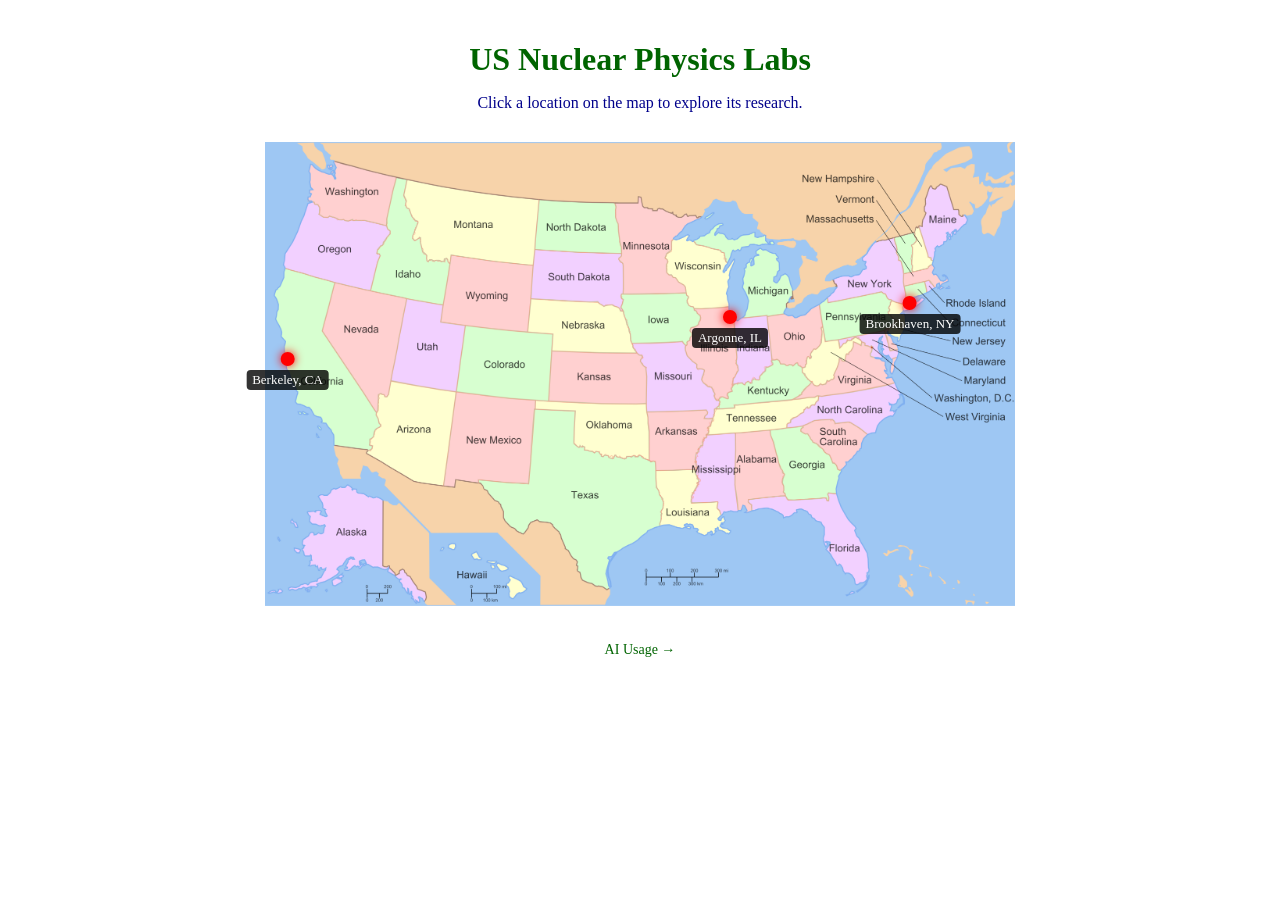
<file: index.html>
<!-- index.html -->
<!DOCTYPE html>
<html lang="en">
<head>
    <meta charset="UTF-8">
    <title>Nuclear Physics Map Exhibit</title>
    <link rel="stylesheet" href="style.css">
</head>
<body>

    <div class="container">
        <h1>US Nuclear Physics Labs</h1>
        <p>Click a location on the map to explore its research.</p>

        <!-- The US Map Box -->
        <div class="map-box">
            <!-- US Map Image -->
            <img src="USMap.JPG" alt="US Map" class="us-map">

            <!-- Clickable Lab Dots (Positioned with percentages) -->
            <a href="berkeley.html" class="pin berkeley-pin">
                <span class="dot"></span>
                <span class="label">Berkeley, CA</span>
            </a>

            <a href="argonne.html" class="pin argonne-pin">
                <span class="dot"></span>
                <span class="label">Argonne, IL</span>
            </a>

            <a href="brookhaven.html" class="pin brookhaven-pin">
                <span class="dot"></span>
                <span class="label">Brookhaven, NY</span>
            </a>
        </div>
        <p> </p>
         <a href="ai.html" class="back-link">AI Usage →</a>
        <p></p>
    </div>

</body>
</html>
</file>
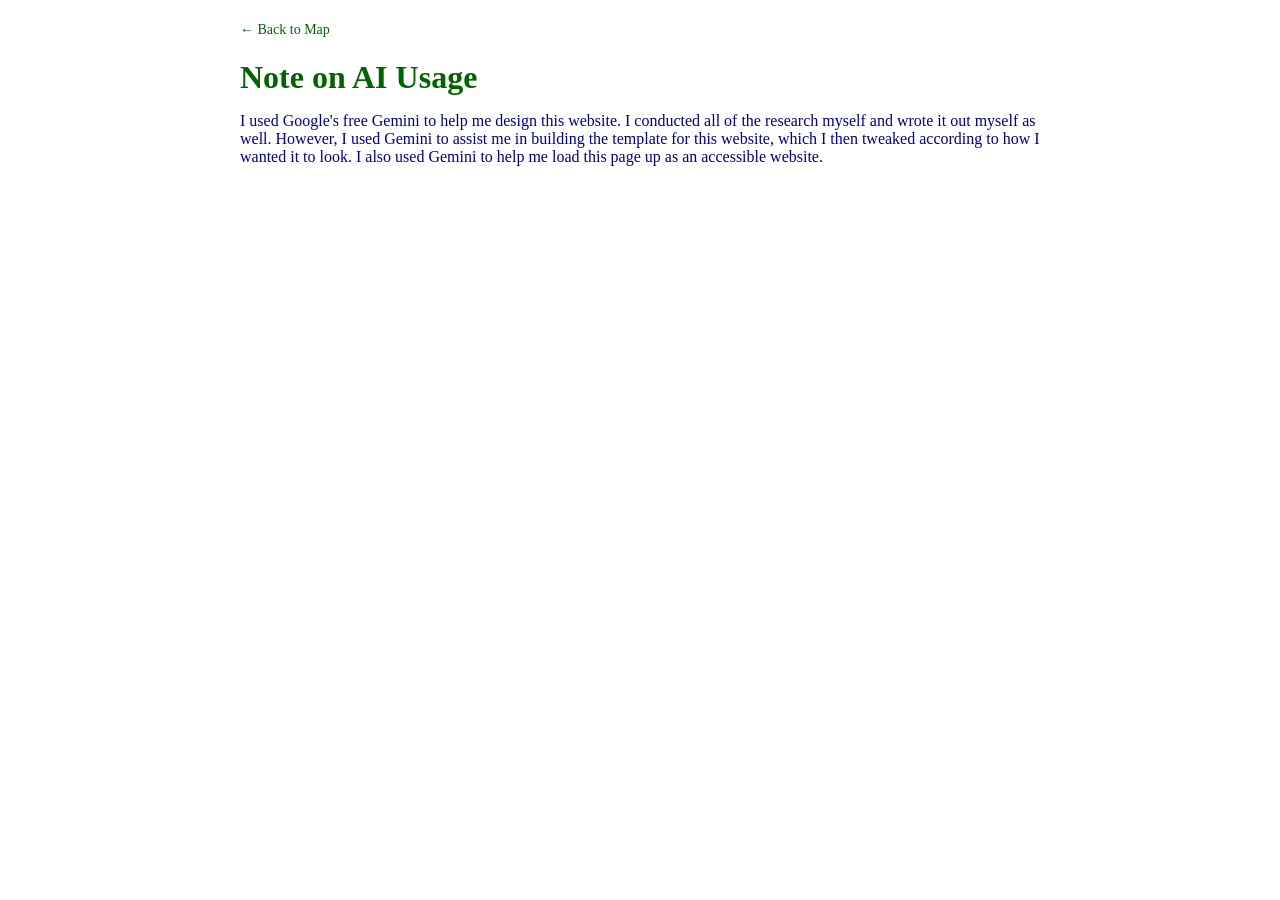
<file: ai.html>
<!DOCTYPE html>
<html lang="en">
<head>
    <meta charset="UTF-8">
    <title>AI Note</title>
    <link rel="stylesheet" href="style.css">
</head>
<body>

    <div class="container lab-page">
        <a href="index.html" class="back-link">← Back to Map</a>
        
        <h1>Note on AI Usage</h1>

        <p>I used Google's free Gemini to help me design this website. I conducted all of the research myself and wrote it out myself as well. However, I used Gemini to assist me in building the template for this website, which I then tweaked according to how I wanted it to look. I also used Gemini to help me load this page up as an accessible website.</p>

    </div>

</body>
</html>
</file>
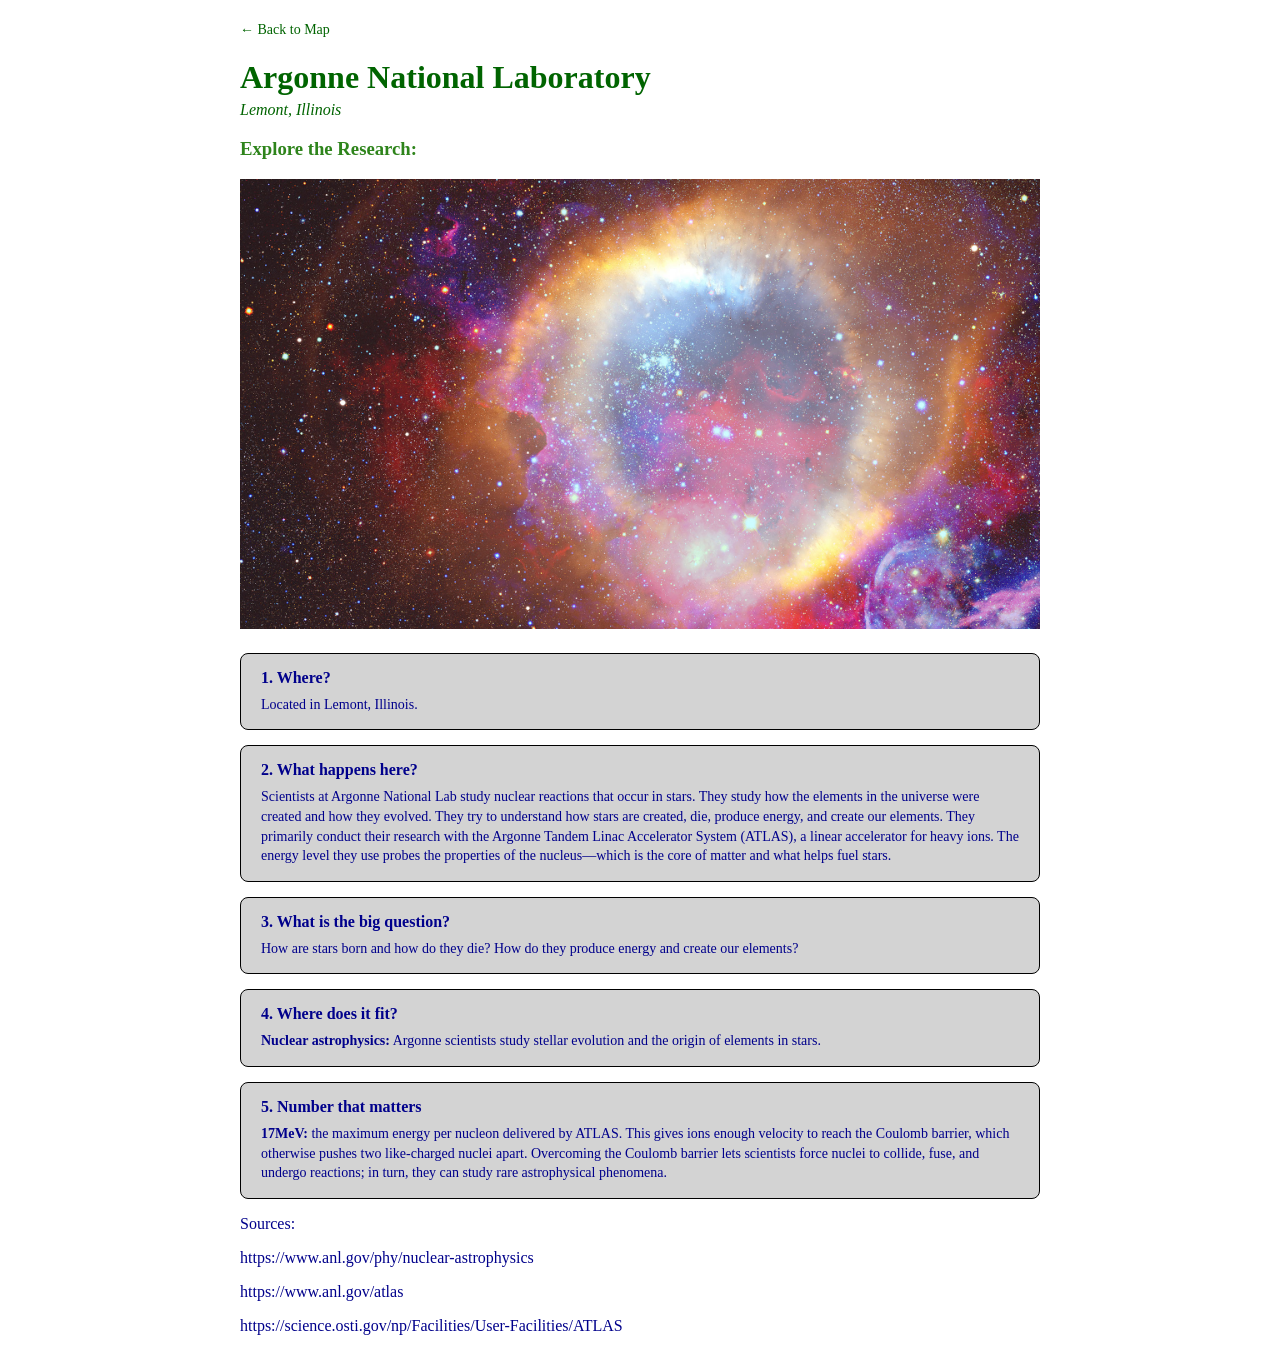
<file: argonne.html>
<!-- berkeley.html -->
<!DOCTYPE html>
<html lang="en">
<head>
    <meta charset="UTF-8">
    <title>Argonne National Laboratory</title>
    <link rel="stylesheet" href="style.css">
</head>
<body>

    <div class="container lab-page">
        <a href="index.html" class="back-link">← Back to Map</a>
        
        <h1>Argonne National Laboratory</h1>
        <p class="location">Lemont, Illinois</p>

        <h3>Explore the Research:</h3>
        <img src="Argonne.JPG" alt="Argonne" class="us-map">
        <div class="info-list">
            <div class="info-card">
                <h4>1. Where?</h4>
                <p>Located in Lemont, Illinois.</p>
            </div>

            <div class="info-card">
                <h4>2. What happens here?</h4>
                <p>Scientists at Argonne National Lab study nuclear reactions that occur in stars. They study how the elements in the universe were created and how they evolved. They try to understand how stars are created, die, produce energy, and create our elements. They primarily conduct their research with the Argonne Tandem Linac Accelerator System (ATLAS), a linear accelerator for heavy ions. The energy level they use probes the properties of the nucleus—which is the core of matter and what helps fuel stars. </p>
            </div>

            <div class="info-card">
                <h4>3. What is the big question?</h4>
                <p>How are stars born and how do they die? How do they produce energy and create our elements?</p>
            </div>

            <div class="info-card">
                <h4>4. Where does it fit?</h4>
                <p><strong>Nuclear astrophysics:</strong> Argonne scientists study stellar evolution and the origin of elements in stars. </p>
            </div>

            <div class="info-card">
                <h4>5. Number that matters</h4>
                <p><strong>17MeV:</strong> the maximum energy per nucleon delivered by ATLAS. This gives ions enough velocity to reach the Coulomb barrier, which otherwise pushes two like-charged nuclei apart. Overcoming the Coulomb barrier lets scientists force nuclei to collide, fuse, and undergo reactions; in turn, they can study rare astrophysical phenomena.</p>
            </div>
            </div>
            <p>Sources:</p>
            <p>https://www.anl.gov/phy/nuclear-astrophysics</p>
            <p>https://www.anl.gov/atlas</p>
            <p>https://science.osti.gov/np/Facilities/User-Facilities/ATLAS</p>
        
    </div>

</body>
</html>
</file>
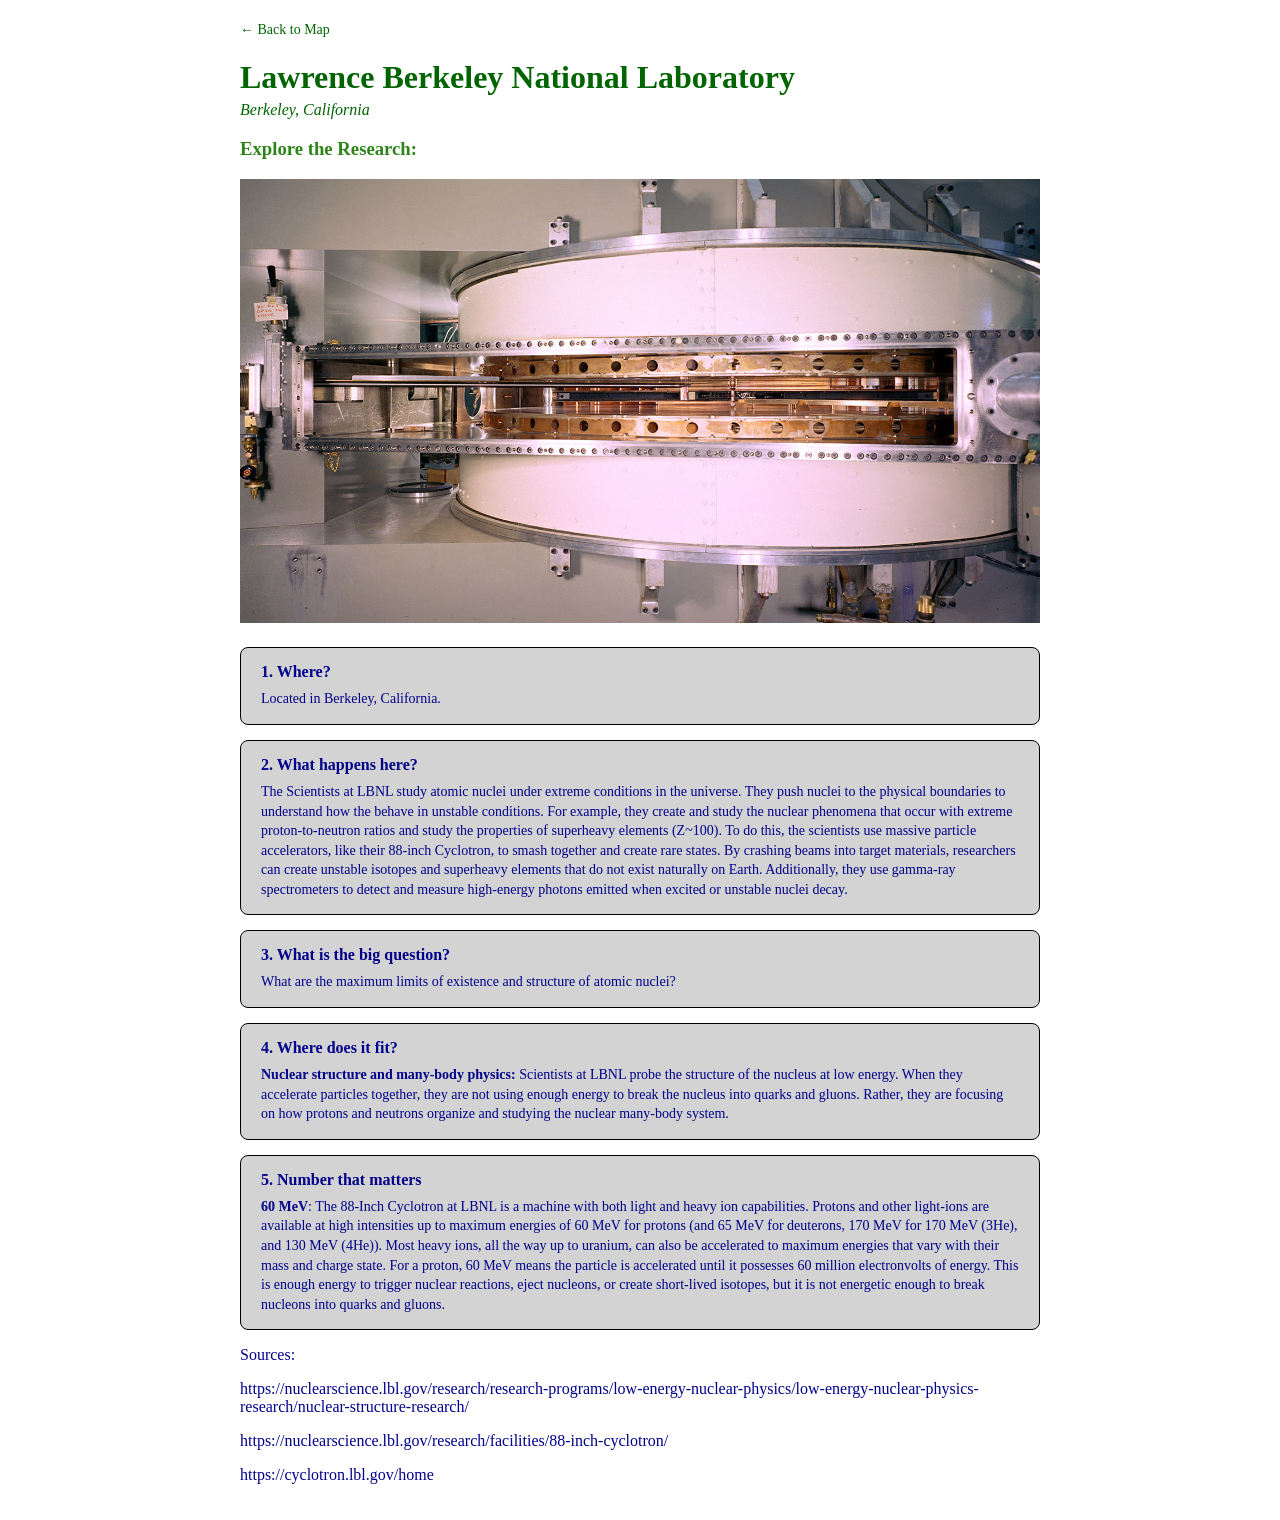
<file: berkeley.html>
<!-- berkeley.html -->
<!DOCTYPE html>
<html lang="en">
<head>
    <meta charset="UTF-8">
    <title>Lawrence Berkeley National Laboratory</title>
    <link rel="stylesheet" href="style.css">
</head>
<body>

    <div class="container lab-page">
        <a href="index.html" class="back-link">← Back to Map</a>
        
        <h1>Lawrence Berkeley National Laboratory</h1>
        <p class="location">Berkeley, California</p>

        <h3>Explore the Research:</h3>
        <img src="berkeley.JPG" alt="berkeley" class="us-map">
        <!--Caption: A view of the 88-Inch Cyclotron probe in detail. Particles are accelerated in a widening spiral before exiting through a beamline. (Credit: George Kagawa/Berkeley Lab)-->

        <div class="info-list">
            <div class="info-card">
                <h4>1. Where?</h4>
                <p>Located in Berkeley, California.</p>
            </div>

         <div class="info-card">
                <h4>2. What happens here?</h4>
                <p>The Scientists at LBNL study atomic nuclei under extreme conditions in the universe. They push nuclei to the physical boundaries to understand how the behave in unstable conditions. For example, they create and study the nuclear phenomena that occur with extreme proton-to-neutron ratios and study the properties of superheavy elements (Z~100). To do this, the scientists use massive particle accelerators, like their 88-inch Cyclotron, to smash together and create rare states. By crashing beams into target materials, researchers can create unstable isotopes and superheavy elements that do not exist naturally on Earth. Additionally, they use gamma-ray spectrometers to detect and measure high-energy photons emitted when excited or unstable nuclei decay. </p>
            </div>

            <div class="info-card">
                <h4>3. What is the big question?</h4>
                <p>What are the maximum limits of existence and structure of atomic nuclei? </p>
            </div>

            <div class="info-card">
                <h4>4. Where does it fit?</h4>
                <p><strong>Nuclear structure and many-body physics:</strong> Scientists at LBNL probe the structure of the nucleus at low energy. When they accelerate particles together, they are not using enough energy to break the nucleus into quarks and gluons. Rather, they are focusing on how protons and neutrons organize and studying the nuclear many-body system.</p>
            </div>

            <div class="info-card">
                <h4>5. Number that matters</h4>
                <p><strong>60 MeV</strong>: The 88-Inch Cyclotron at LBNL is a machine with both light and heavy ion capabilities. Protons and other light-ions are available at high intensities up to maximum energies of 60 MeV for protons (and 65 MeV for deuterons, 170 MeV for 170 MeV (3He), and 130 MeV (4He)). Most heavy ions, all the way up to uranium, can also be accelerated to maximum energies that vary with their mass and charge state. For a proton, 60 MeV means the particle is accelerated until it possesses 60 million electronvolts of energy. This is enough energy to trigger nuclear reactions, eject nucleons, or create short-lived isotopes, but it is not energetic enough to break nucleons into quarks and gluons.</p>
            </div>
        </div>
        <p>Sources:</p>
        <p> https://nuclearscience.lbl.gov/research/research-programs/low-energy-nuclear-physics/low-energy-nuclear-physics-research/nuclear-structure-research/</p>
        <p>https://nuclearscience.lbl.gov/research/facilities/88-inch-cyclotron/</p>
        <p>https://cyclotron.lbl.gov/home</p>
    </div>

</body>
</html>
</file>
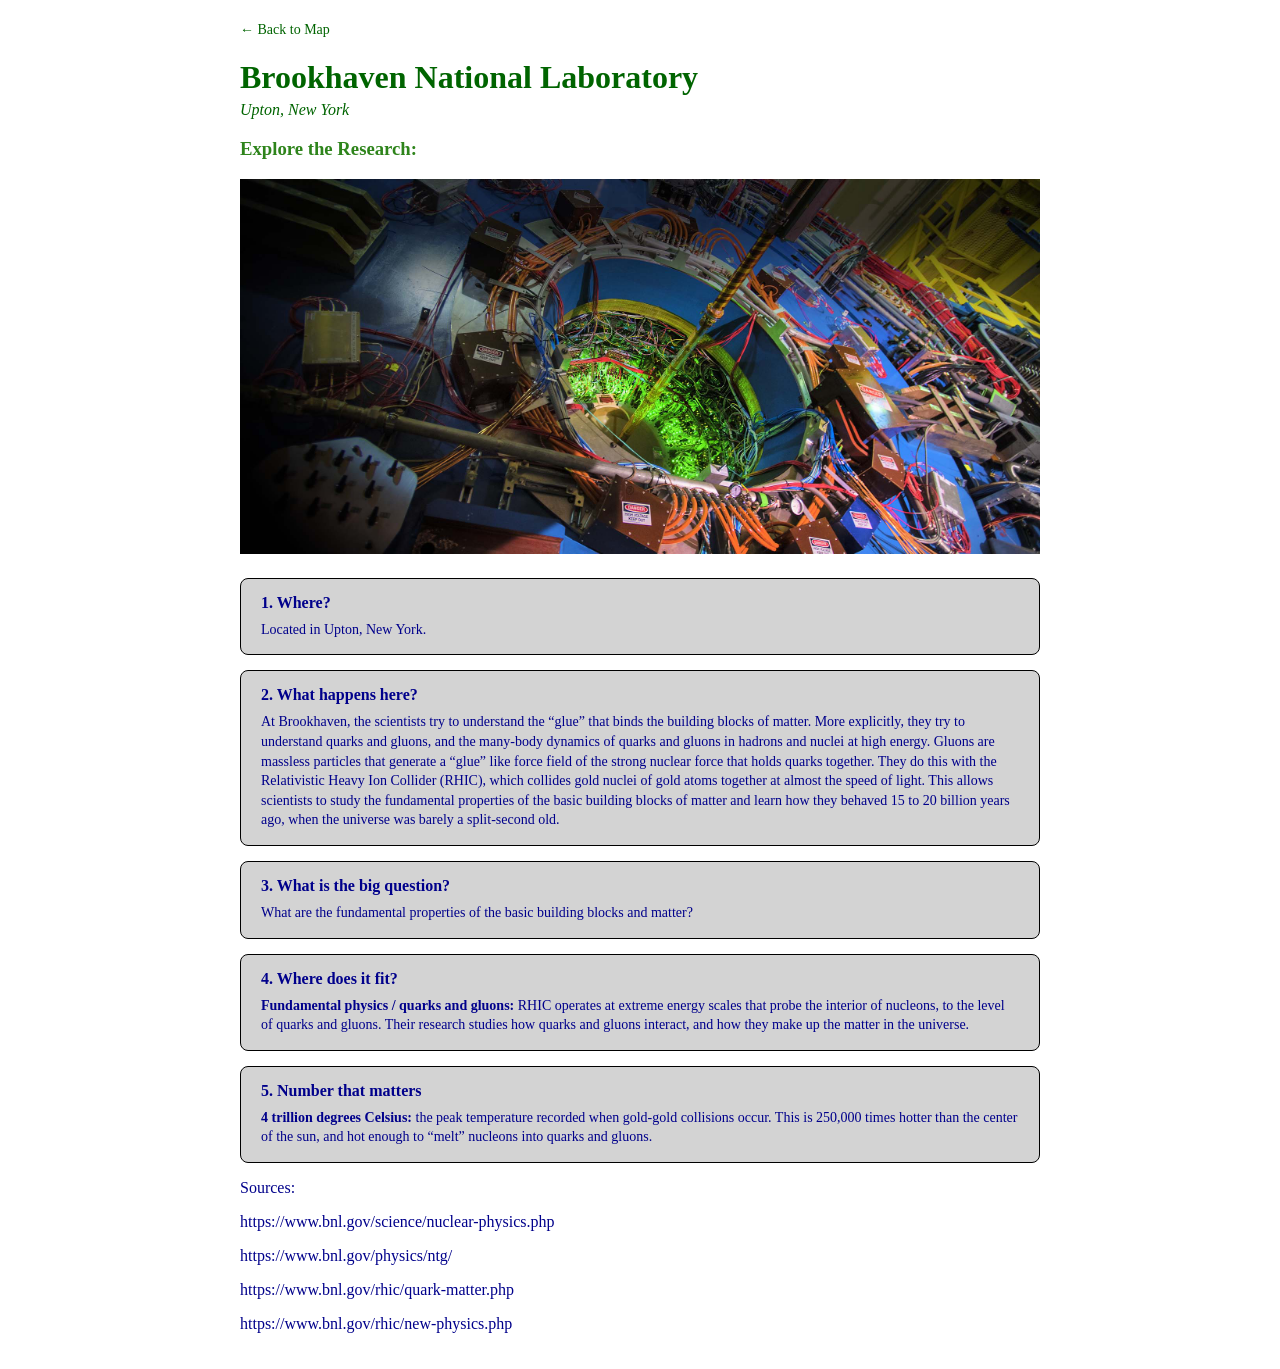
<file: brookhaven.html>
<!-- berkeley.html -->
<!DOCTYPE html>
<html lang="en">
<head>
    <meta charset="UTF-8">
    <title>Brookhaven National Laboratory</title>
    <link rel="stylesheet" href="style.css">
</head>
<body>

    <div class="container lab-page">
        <a href="index.html" class="back-link">← Back to Map</a>
        
        <h1>Brookhaven National Laboratory</h1>
        <p class="location">Upton, New York</p>

        <h3>Explore the Research:</h3>
        <img src="brookhaven.JPG" alt="Brookhaven" class="us-map">
        <!--Caption: -->
        <div class="info-list">
            <div class="info-card">
                <h4>1. Where?</h4>
                <p>Located in Upton, New York.</p>
            </div>

            <div class="info-card">
                <h4>2. What happens here?</h4>
                <p>At Brookhaven, the scientists try to understand the “glue” that binds the building blocks of matter. More explicitly, they try to understand quarks and gluons, and the many-body dynamics of quarks and gluons in hadrons and nuclei at high energy. Gluons are massless particles that generate a “glue” like force field of the strong nuclear force that holds quarks together. They do this with the Relativistic Heavy Ion Collider (RHIC), which collides gold nuclei of gold atoms together at almost the speed of light. This allows  scientists to study the fundamental properties of the basic building blocks of matter and learn how they behaved 15 to 20 billion years ago, when the universe was barely a split-second old. </p>
            </div>

            <div class="info-card">
                <h4>3. What is the big question?</h4>
                <p> What are the fundamental properties of the basic building blocks and matter? </p>
            </div>

            <div class="info-card">
                <h4>4. Where does it fit?</h4>
                <p><strong>Fundamental physics / quarks and gluons:</strong> RHIC operates at extreme energy scales that probe the interior of nucleons, to the level of quarks and gluons. Their research studies how quarks and gluons interact, and how they make up the matter in the universe. </p>
            </div>

            <div class="info-card">
                <h4>5. Number that matters</h4>
                <p><strong>4 trillion degrees Celsius:</strong> the peak temperature recorded when gold-gold collisions occur. This is 250,000 times hotter than the center of the sun, and hot enough to “melt” nucleons into quarks and gluons. </p>
            </div>
        </div>
        <p>Sources: </p>
        <p>https://www.bnl.gov/science/nuclear-physics.php</p>
        <p>https://www.bnl.gov/physics/ntg/ </p>
        <p>https://www.bnl.gov/rhic/quark-matter.php</p>
        <p>https://www.bnl.gov/rhic/new-physics.php </p>
    </div>

</body>
</html>
</file>
<file: style.css>
/* style.css */
body {
    font-family: Georgia, 'Times New Roman', Times, serif, sans-serif;
    background-color: white;
    color: #2e841b;
    margin: 0;
    padding: 20px;
    display: flex;
    justify-content: center;
}

.container {
    max-width: 800px;
    width: 100%;
    text-align: center;
}

h1 {
    color: darkgreen;
    margin-bottom: 5px;
}

p {
    color: darkblue;
}

.map-box {
    position: relative;
    width: 100%;
    max-width: 750px;
    margin: 30px auto;
}

.us-map {
    width: 100%;
    height: auto;
}

.pin {
    position: absolute;
    text-decoration: none;
    display: flex;
    flex-direction: column;
    align-items: center;
    transform: translate(-50%, -50%);
}

.dot {
    width: 14px;
    height: 14px;
    background-color: red;
    border-radius: 50%;
    box-shadow: 0 0 10px red;
}

.label {
    background: rgba(0, 0, 0, 0.8);
    color: #fff;
    font-size: 13px;
    padding: 2px 6px;
    border-radius: 4px;
    margin-top: 4px;
    white-space: nowrap;
}

.berkeley-pin { top: 49%; left: 3%; }
.argonne-pin { top: 40%; left: 62%; }
.brookhaven-pin { top: 37%; left: 86%; }

.lab-page {
    text-align: left;
}

.back-link {
    color: darkgreen;
    text-decoration: none;
    font-size: 14px;
}

.location {
    font-style: italic;
    color: darkgreen;
    margin-top: 0;
}

.info-list {
    display: flex;
    flex-direction: column;
    gap: 15px;
    margin-top: 20px;
}

.info-card {
    background: lightgrey;
    border: 1px solid black;
    padding: 15px 20px;
    border-radius: 8px;
}

.info-card h4 {
    margin: 0 0 8px 0;
    color: darkblue;
}

.info-card p {
    margin: 0;
    color: darkblue;
    font-size: 14px;
    line-height: 1.4;
}
</file>
